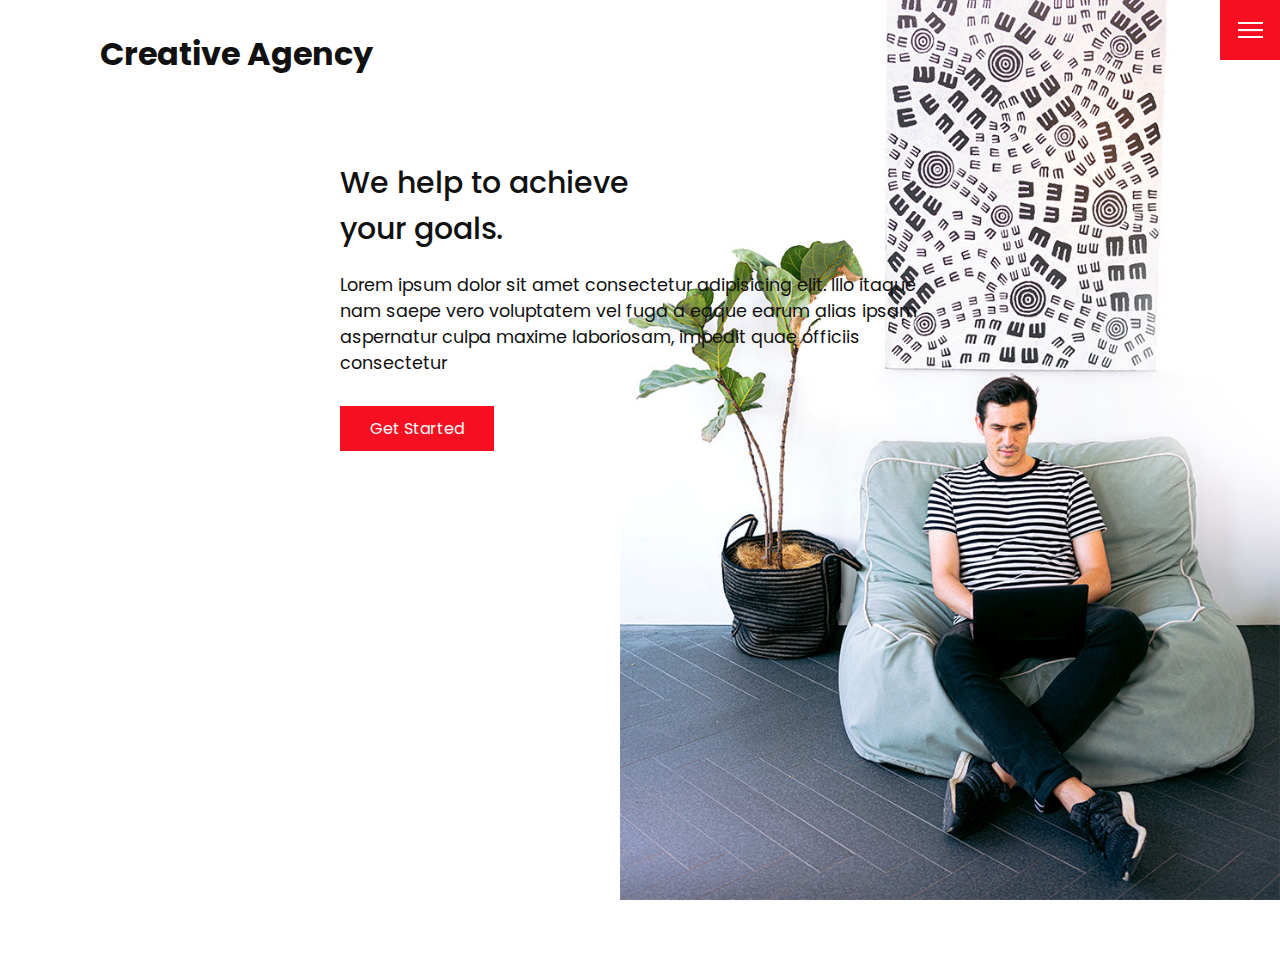
<file: index.html>
<!DOCTYPE html>
<html lang="en">
<head>
    <meta charset="UTF-8">
    <meta http-equiv="X-UA-Compatible" content="IE=edge">
    <meta name="viewport" content="width=device-width, initial-scale=1.0">
    <link rel="stylesheet" href="css/style.css" />
    <title>Creative Agency</title>
</head>
<body>
    <header>
        <div class="logo">Creative Agency</div>
        <div class="toggle"></div>
        <div class="navigation">
            <ul>
                <li><a href="index.html">Home</a></li>
                <li><a href="services.html">Services</a></li>
                <li><a href="work.html">Work</a></li>
                <li><a href="contact.html">Contact</a></li>
            </ul>
            <div class="social-bar">
                <ul>
                    <li>
                        <a href="https://facebook.com">
                            <img src="images/facebook.png" target="_blank" alt="" />
                          </a>
                    </li>
                    <li>
                        <a href="https://twitter.com">
                          <img src="images/twitter.png" target="_blank" alt="" />
                        </a>
                      </li>
                      <li>
                        <a href="https://instagram.com">
                          <img src="images/instagram.png" target="_blank" alt="" />
                        </a>
                      </li>
                </ul>
                <a href="mailto:you@email.com" class="email-icon">
                    <img src="images/email.png" alt="" />
                  </a>
            </div>
        </div>
    </header>
    <section class="home">
        <img src="images/home-img.jpg" class="home-img" alt="" />
        <div class="home-content">
            <h1>
                We help to achieve <br />
                your goals.
              </h1>
              <p>
                Lorem ipsum dolor sit amet consectetur adipisicing elit. Illo itaque
                nam saepe vero voluptatem vel fuga a eaque earum alias ipsam
                aspernatur culpa maxime laboriosam, impedit quae officiis consectetur
              </p>
              <a href="contact.html" class="btn">Get Started</a>
        </div>
    </section>
    <script src="js/script.js"></script>
</body>
</html>
</file>
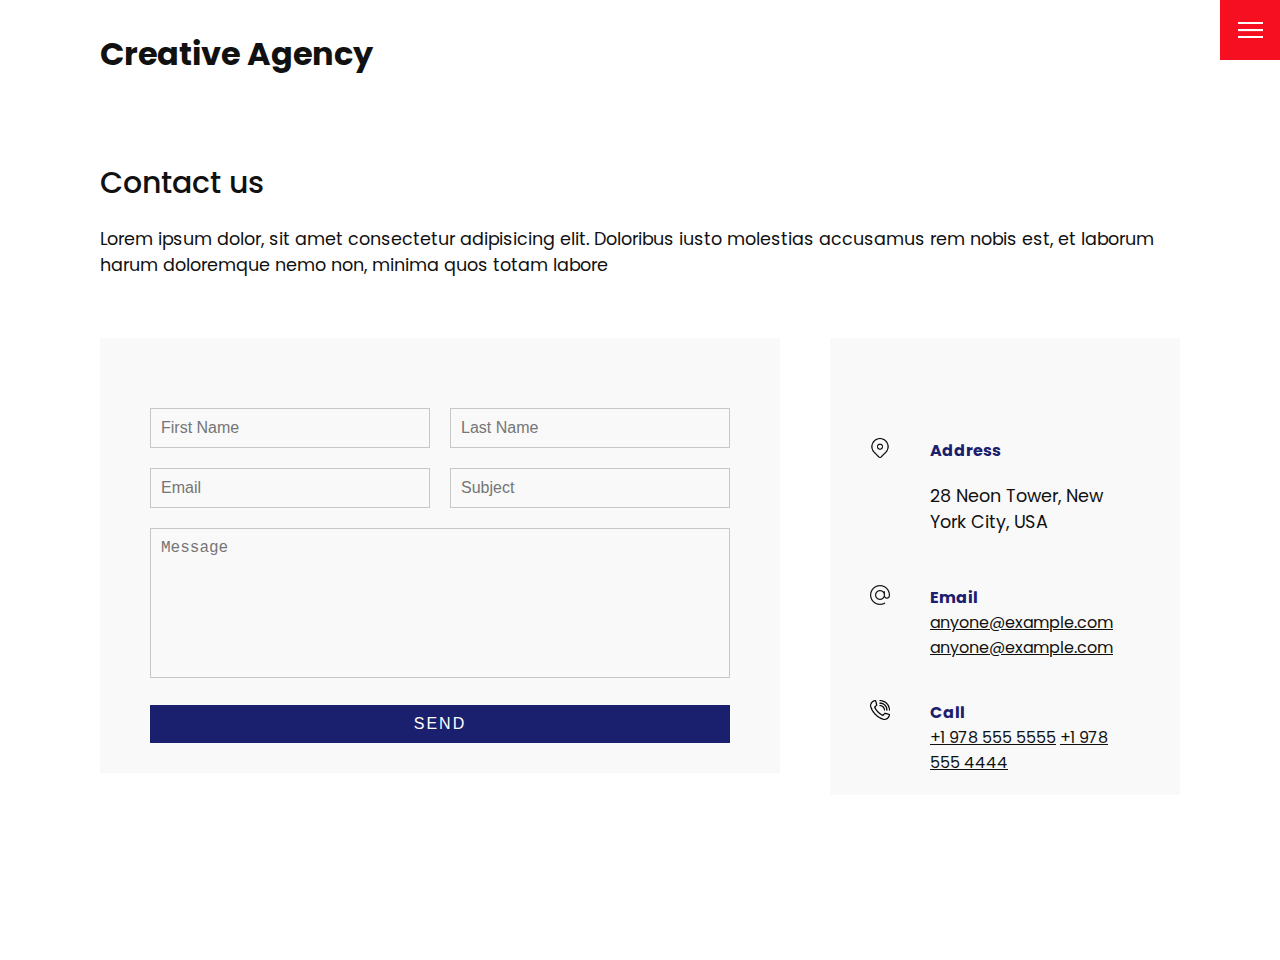
<file: contact.html>
<!DOCTYPE html>
<html lang="en">
<head>
    <meta charset="UTF-8">
    <meta http-equiv="X-UA-Compatible" content="IE=edge">
    <meta name="viewport" content="width=device-width, initial-scale=1.0">
    <link rel="stylesheet" href="css/style.css" />
    <title>Creative Agency</title>
</head>
<body>
    <header>
        <div class="logo">Creative Agency</div>
        <div class="toggle"></div>
        <div class="navigation">
            <ul>
                <li><a href="index.html">Home</a></li>
                <li><a href="index.html">Services</a></li>
                <li><a href="index.html">Work</a></li>
                <li><a href="index.html">Contact</a></li>
            </ul>
            <div class="social-bar">
                <ul>
                    <li>
                        <a href="https://facebook.com">
                            <img src="images/facebook.png" target="_blank" alt="" />
                          </a>
                    </li>
                    <li>
                        <a href="https://twitter.com">
                          <img src="images/twitter.png" target="_blank" alt="" />
                        </a>
                      </li>
                      <li>
                        <a href="https://instagram.com">
                          <img src="images/instagram.png" target="_blank" alt="" />
                        </a>
                      </li>
                </ul>
                <a href="mailto:you@email.com" class="email-icon">
                    <img src="images/email.png" alt="" />
                  </a>
            </div>
        </div>
    </header>
    <section >
        <div class="title">
            <h1>Contact us</h1>
            <p>
              Lorem ipsum dolor, sit amet consectetur adipisicing elit. Doloribus
              iusto molestias accusamus rem nobis est, et laborum harum doloremque
              nemo non, minima quos totam labore
            </p>
        </div>
      <div class="contact">
        <div class="contact-form" >
            <form>
                <div class="row">
                    <div class="input50">
                        <input type="text" placeholder="First Name" />
                    </div>
                    <div class="input50">
                        <input type="text" placeholder="Last Name" />
                    </div>
                </div>
                <div class="row">
                    <div class="input50">
                        <input type="text" placeholder="Email" />
                    </div>
                    <div class="input50">
                        <input type="text" placeholder="Subject" />
                    </div>
                </div>
                <div class="row">
                    <div class="input100">
                        <textarea placeholder="Message"></textarea>
                    </div>
                </div>
                <div class="row">
                    <div class="input100">
                        <input type="submit" value="send" />
                    </div>
                </div>
            </form>
        </div>

        <div class="contact-info">
            <div class="info-box">
              <img src="images/address.png" class="contact-icon" alt="" />
              <div class="details">
                <h4>Address</h4>
                <p>28 Neon Tower, New York City, USA</p>
              </div>
            </div>
            <div class="info-box">
              <img src="images/email.png" class="contact-icon" alt="" />
              <div class="details">
                <h4>Email</h4>
                <a href="mailto:anyone@example.com">anyone@example.com</a>
                <a href="mailto:anyone@example.com">anyone@example.com</a>
              </div>
            </div>
            <div class="info-box">
              <img src="images/call.png" class="contact-icon" alt="" />
              <div class="details">
                <h4>Call</h4>
                <a href="tel:+19785555555">+1 978 555 5555</a>
                <a href="tel:+19784444444">+1 978 555 4444</a>
              </div>
            </div>
          </div>
      </div>
    </section>
    <script src="js/script.js"></script>
</body>
</html>
</file>
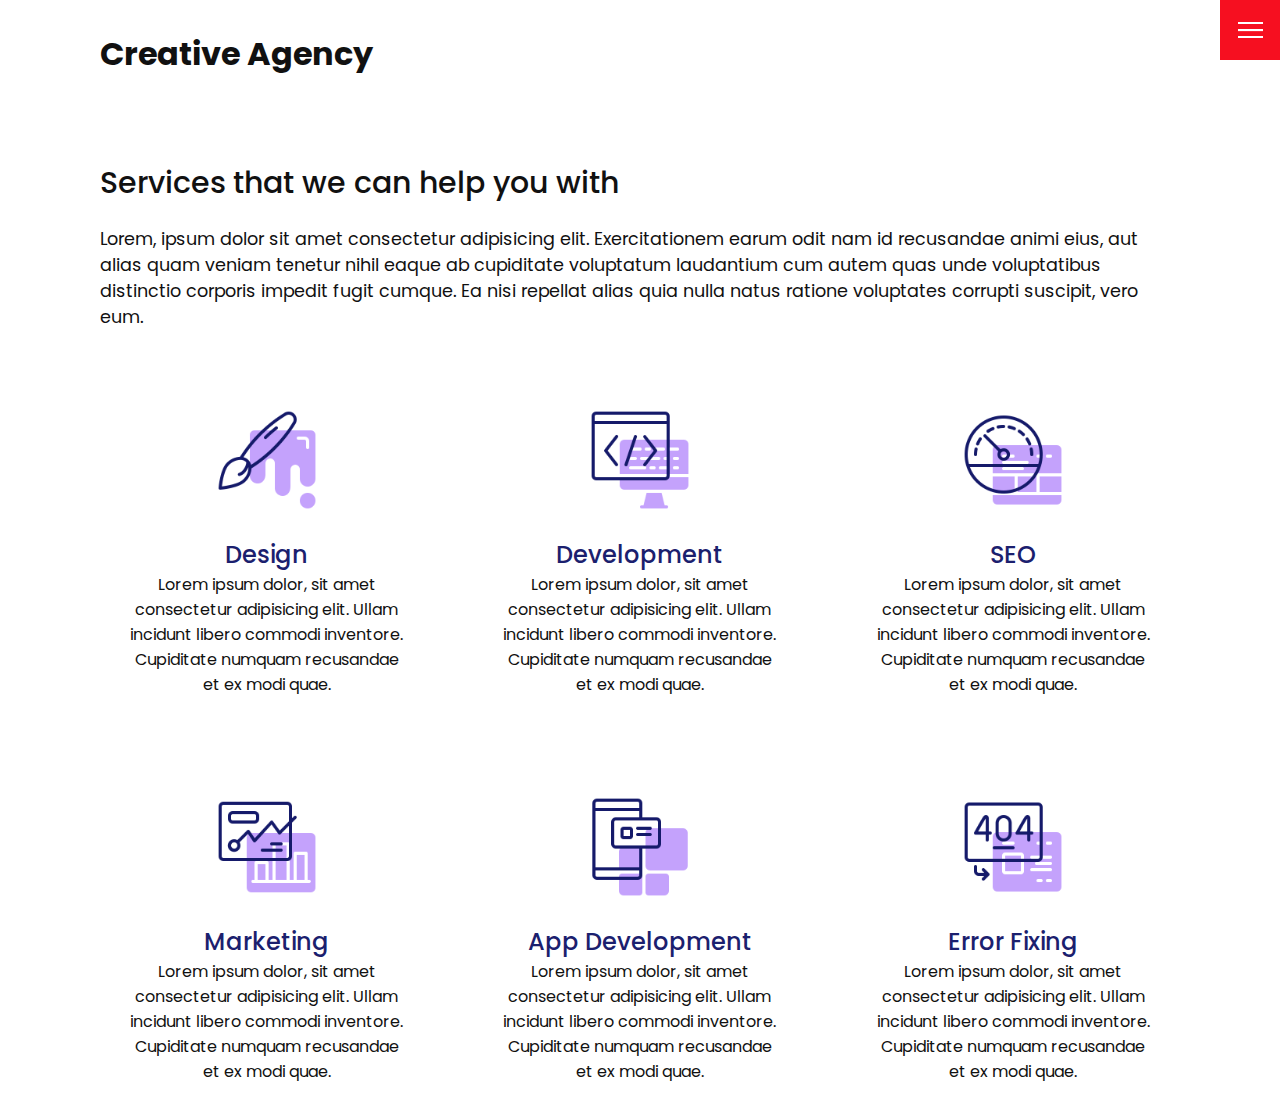
<file: services.html>
<!DOCTYPE html>
<html lang="en">
<head>
    <meta charset="UTF-8">
    <meta http-equiv="X-UA-Compatible" content="IE=edge">
    <meta name="viewport" content="width=device-width, initial-scale=1.0">
    <link rel="stylesheet" href="css/style.css" />
    <title>Creative Agency</title>
</head>
<body>
    <header>
        <div class="logo">Creative Agency</div>
        <div class="toggle"></div>
        <div class="navigation">
            <ul>
                <li><a href="index.html">Home</a></li>
                <li><a href="index.html">Services</a></li>
                <li><a href="index.html">Work</a></li>
                <li><a href="index.html">Contact</a></li>
            </ul>
            <div class="social-bar">
                <ul>
                    <li>
                        <a href="https://facebook.com">
                            <img src="images/facebook.png" target="_blank" alt="" />
                          </a>
                    </li>
                    <li>
                        <a href="https://twitter.com">
                          <img src="images/twitter.png" target="_blank" alt="" />
                        </a>
                      </li>
                      <li>
                        <a href="https://instagram.com">
                          <img src="images/instagram.png" target="_blank" alt="" />
                        </a>
                      </li>
                </ul>
                <a href="mailto:you@email.com" class="email-icon">
                    <img src="images/email.png" alt="" />
                  </a>
            </div>
        </div>
    </header>
    <section >
        <div class="title">
            <h1>Services that we can help you with</h1>
            <p>
                Lorem, ipsum dolor sit amet consectetur adipisicing elit. Exercitationem earum odit nam id recusandae animi eius, aut alias quam veniam tenetur nihil eaque ab cupiditate voluptatum laudantium cum autem quas unde voluptatibus distinctio corporis impedit fugit cumque. Ea nisi repellat alias quia nulla natus ratione voluptates corrupti suscipit, vero eum.
            </p>
        </div>
        <div class="services">
            <div class="service">
                <div class="icon">
                    <img src="images/001.png" alt="" />
                </div>
                <h2>Design</h2>
                Lorem ipsum dolor, sit amet consectetur adipisicing elit. Ullam incidunt libero commodi inventore. Cupiditate numquam recusandae et ex modi quae.
            </div>
            <div class="service">
                <div class="icon">
                    <img src="images/002.png" alt="" />
                </div>
                <h2>Development</h2>
                Lorem ipsum dolor, sit amet consectetur adipisicing elit. Ullam incidunt libero commodi inventore. Cupiditate numquam recusandae et ex modi quae.
            </div>
            <div class="service">
                <div class="icon">
                    <img src="images/003.png" alt="" />
                </div>
                <h2>SEO</h2>
                Lorem ipsum dolor, sit amet consectetur adipisicing elit. Ullam incidunt libero commodi inventore. Cupiditate numquam recusandae et ex modi quae.
            </div>
            <div class="service">
                <div class="icon">
                    <img src="images/004.png" alt="" />
                </div>
                <h2>Marketing</h2>
                Lorem ipsum dolor, sit amet consectetur adipisicing elit. Ullam incidunt libero commodi inventore. Cupiditate numquam recusandae et ex modi quae.
            </div>
            <div class="service">
                <div class="icon">
                    <img src="images/005.png" alt="" />
                </div>
                <h2>App Development</h2>
                Lorem ipsum dolor, sit amet consectetur adipisicing elit. Ullam incidunt libero commodi inventore. Cupiditate numquam recusandae et ex modi quae.
            </div>
            <div class="service">
                <div class="icon">
                    <img src="images/006.png" alt="" />
                </div>
                <h2>Error Fixing</h2>
                Lorem ipsum dolor, sit amet consectetur adipisicing elit. Ullam incidunt libero commodi inventore. Cupiditate numquam recusandae et ex modi quae.
            </div>
        </div>
       
    </section>
    <script src="js/script.js"></script>
</body>
</html>
</file>
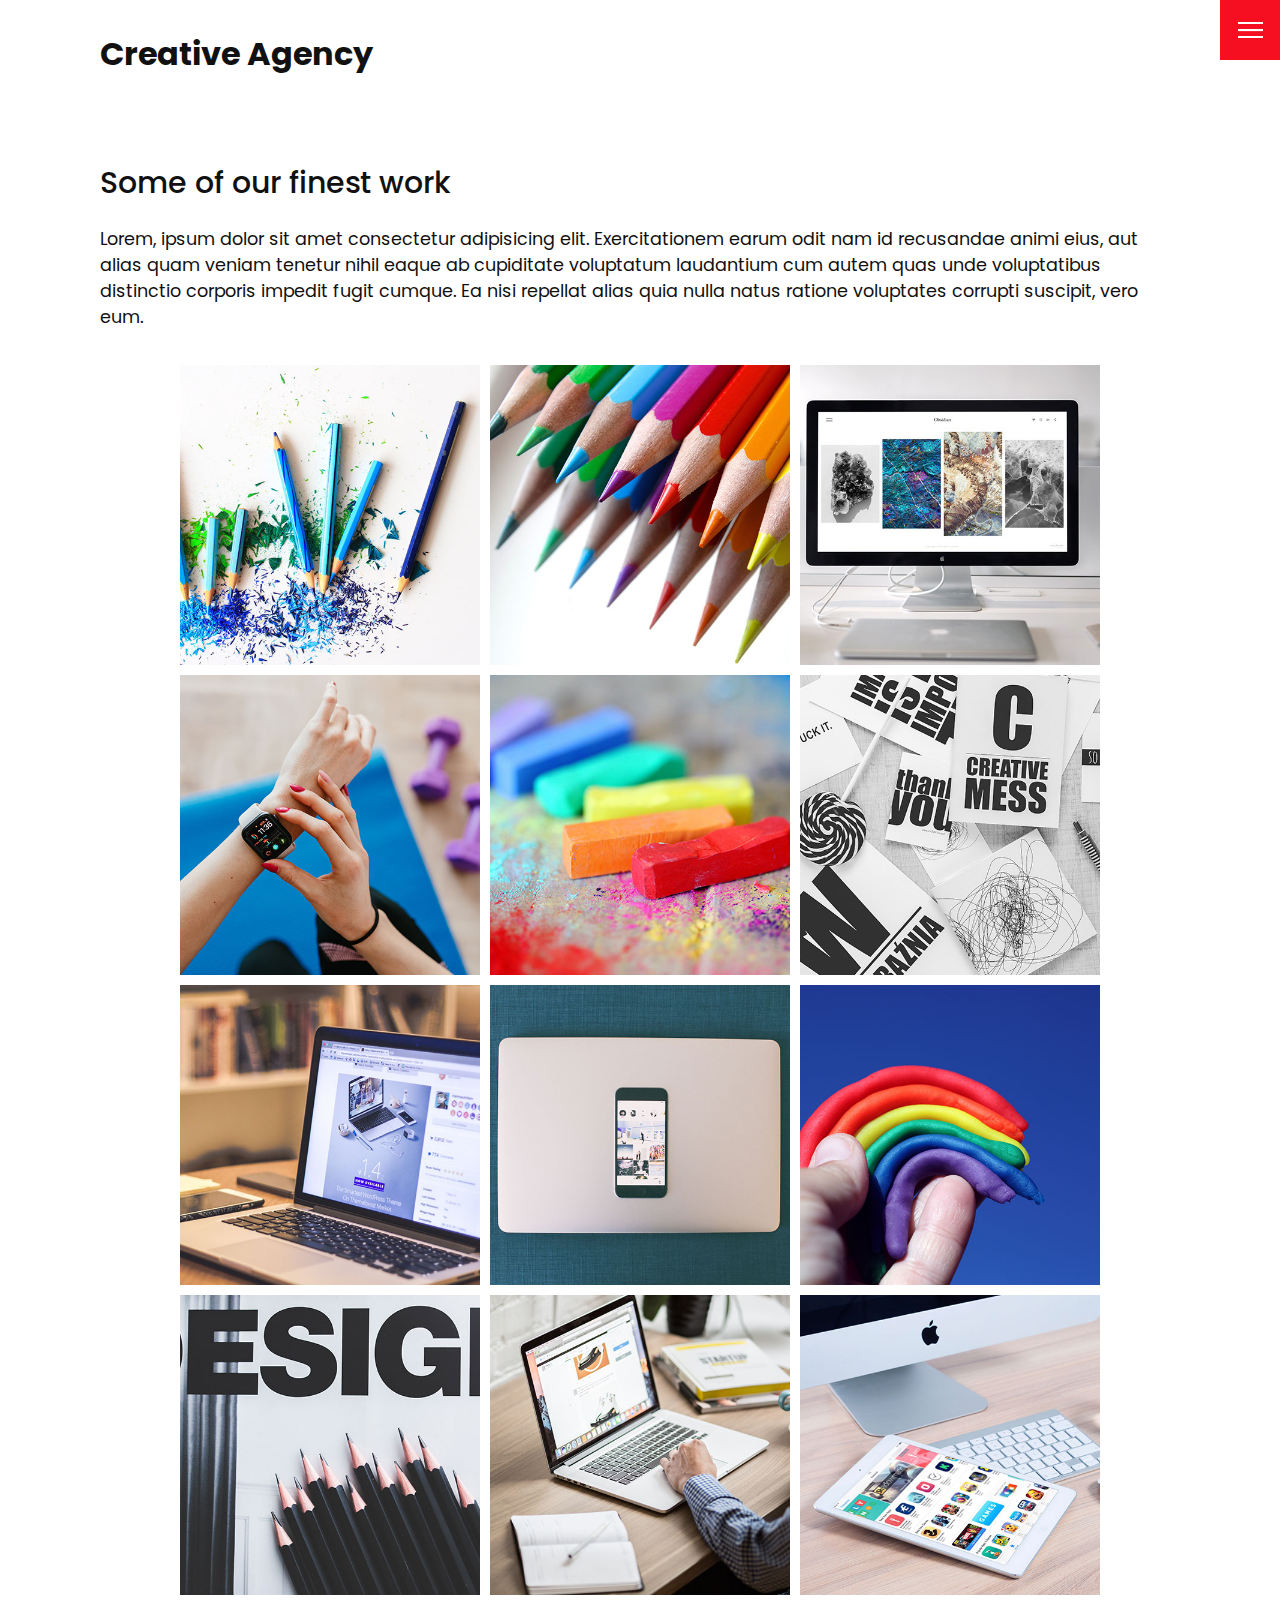
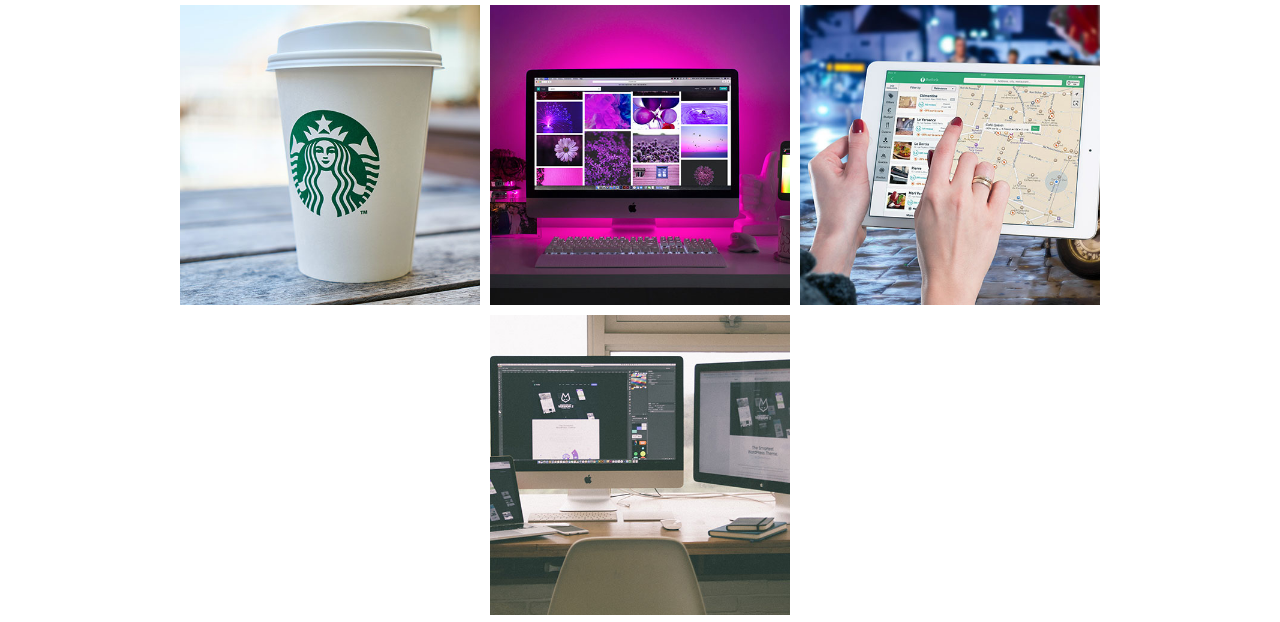
<file: work.html>
<!DOCTYPE html>
<html lang="en">
<head>
    <meta charset="UTF-8">
    <meta http-equiv="X-UA-Compatible" content="IE=edge">
    <meta name="viewport" content="width=device-width, initial-scale=1.0">
    <link rel="stylesheet" href="css/style.css" />
    <title>Creative Agency</title>
</head>
<body>
    <header>
        <div class="logo">Creative Agency</div>
        <div class="toggle"></div>
        <div class="navigation">
            <ul>
                <li><a href="index.html">Home</a></li>
                <li><a href="index.html">Services</a></li>
                <li><a href="index.html">Work</a></li>
                <li><a href="index.html">Contact</a></li>
            </ul>
            <div class="social-bar">
                <ul>
                    <li>
                        <a href="https://facebook.com">
                            <img src="images/facebook.png" target="_blank" alt="" />
                          </a>
                    </li>
                    <li>
                        <a href="https://twitter.com">
                          <img src="images/twitter.png" target="_blank" alt="" />
                        </a>
                      </li>
                      <li>
                        <a href="https://instagram.com">
                          <img src="images/instagram.png" target="_blank" alt="" />
                        </a>
                      </li>
                </ul>
                <a href="mailto:you@email.com" class="email-icon">
                    <img src="images/email.png" alt="" />
                  </a>
            </div>
        </div>
    </header>
    <section >
        <div class="title">
            <h1>Some of our finest work</h1>
            <p>
                Lorem, ipsum dolor sit amet consectetur adipisicing elit. Exercitationem earum odit nam id recusandae animi eius, aut alias quam veniam tenetur nihil eaque ab cupiditate voluptatum laudantium cum autem quas unde voluptatibus distinctio corporis impedit fugit cumque. Ea nisi repellat alias quia nulla natus ratione voluptates corrupti suscipit, vero eum.
            </p>
        </div>
       <div class="portfolio">
           <div class="item">
                <img src="images/portfolio-item1.jpg" alt="" />
                <div class="action">
                    <a href="#">Launch</a>
                </div>
           </div>
           <div class="item">
            <img src="images/portfolio-item2.jpg" alt="" />
            <div class="action">
                <a href="#">Launch</a>
            </div>
       </div>
       <div class="item">
        <img src="images/portfolio-item3.jpg" alt="" />
        <div class="action">
            <a href="#">Launch</a>
        </div>
   </div>
   <div class="item">
    <img src="images/portfolio-item4.jpg" alt="" />
    <div class="action">
        <a href="#">Launch</a>
    </div>
</div>
<div class="item">
    <img src="images/portfolio-item5.jpg" alt="" />
    <div class="action">
        <a href="#">Launch</a>
    </div>
</div>
<div class="item">
    <img src="images/portfolio-item6.jpg" alt="" />
    <div class="action">
        <a href="#">Launch</a>
    </div>
</div>
<div class="item">
    <img src="images/portfolio-item7.jpg" alt="" />
    <div class="action">
        <a href="#">Launch</a>
    </div>
</div>
<div class="item">
    <img src="images/portfolio-item8.jpg" alt="" />
    <div class="action">
        <a href="#">Launch</a>
    </div>
</div>
<div class="item">
    <img src="images/portfolio-item9.jpg" alt="" />
    <div class="action">
        <a href="#">Launch</a>
    </div>
</div>
<div class="item">
    <img src="images/portfolio-item10.jpg" alt="" />
    <div class="action">
        <a href="#">Launch</a>
    </div>
</div>
<div class="item">
    <img src="images/portfolio-item11.jpg" alt="" />
    <div class="action">
        <a href="#">Launch</a>
    </div>
</div>
<div class="item">
    <img src="images/portfolio-item12.jpg" alt="" />
    <div class="action">
        <a href="#">Launch</a>
    </div>
</div>
<div class="item">
    <img src="images/portfolio-item13.jpg" alt="" />
    <div class="action">
        <a href="#">Launch</a>
    </div>
</div>
<div class="item">
    <img src="images/portfolio-item14.jpg" alt="" />
    <div class="action">
        <a href="#">Launch</a>
    </div>
</div>
<div class="item">
    <img src="images/portfolio-item15.jpg" alt="" />
    <div class="action">
        <a href="#">Launch</a>
    </div>
</div>
<div class="item">
    <img src="images/portfolio-item16.jpg" alt="" />
    <div class="action">
        <a href="#">Launch</a>
    </div>
</div>
       </div>
       
    </section>
    <script src="js/script.js"></script>
</body>
</html>
</file>
<file: css/style.css>
@import url('https://fonts.googleapis.com/css?family=Poppins:200,300,400,500,600,700,800,900&display=swap');

:root{
    --primary-color:#f60f20;
    --secondary-color:#1b206e
}

*{
    box-sizing: border-box;
    margin: 0;
    padding: 0;
}

html,
body{
    font-family: 'Poppins',sans-serif;
    color: #111;
}

h1{
    font-size: 30px;
    font-weight: 500;
}

p{
    margin: 20px 0 10px;
    font-size: 1.1rem;
}

section{
    display: flex;
    flex-direction: column;
    height: 100vh;
    align-items: center;
    padding: 100px;
    margin-top: 60px;
}

section .home{
    flex-direction: row;
    margin-top: 0;
}

.btn{
    cursor: pointer;
    display: inline-block;
    background: var(--primary-color);
    color: #fff;
    text-decoration: none;
    padding: 10px 30px;
    margin: 20px 0;
    border: 0;
}

.btn:hover{
    transform: scale(0.98);
}

.logo{
    position: absolute;
    top: 30px;
    left: 100px;
    font-size: 2rem;
    font-weight: 700;
    z-index: 20;
}

.toggle{
    position: fixed;
    top: 0;
    right: 0;
    width: 60px;
    height: 60px;
    background: var(--primary-color) url(../images/menu.png);
    background-size: 25px;
    background-position: center;
    background-repeat: no-repeat;
    z-index: 20;
    cursor: pointer;
}

.toggle.active{
    background: var(--primary-color) url(../images/close.png);
    background-size: 25px;
    background-position: center;
    background-repeat: no-repeat;

}

.navigation{
    position: fixed;
    top: 0;
    left: 100%;
    width: 100%;
    height: 100%;
    background-color: #fff;
    z-index: 15;
    display: flex;
    justify-content: center;
    align-items: center;
}

.navigation.active{
    left:0;
}

.navigation ul {
    position: relative;
}

.navigation ul li{
    position: relative;
    list-style: none;
    text-align: center;
}

.navigation ul li a{
    font-size: 2.2rem;
    color: #111;
    text-decoration: none;
    font-weight: 300;
}

.navigation ul li a:hover{
    color:var(--primary-color);
}

.navigation .social-bar{
    position: absolute;
    top: 0;
    left: 0;
    width: 60px;
    height: 100%;
    display: flex;
    justify-content: center;
    align-items: center;
}

.navigation .social-bar a{
    display: inline-block;
    transform: scale(0.5);
}

.navigation .email-icon{
    position: absolute;
    bottom: 20px;
    transform: scale(0.5);
}

/* Home Page */

.home-content{
    position: absolute;
    z-index: 10;
    max-width: 600px;
}

.home-img{
    position: absolute;
    bottom: 0;
    right: 0;
    height: 110%;
}


/* Services Page */

.services{
    margin-top: 40px;
    display: grid;
    grid-template-columns: repeat(3,1fr);
    gap: 40px;
    text-align: center;
}

.services .service{
    padding: 30px;
}

.services .service:hover{
    box-shadow: 0 10px 30px rgba(0, 0, 0, 0.1);
}

.services .service h2{
    font-size: 24px;
    font-weight: 500;
    margin-top: 20px;
    color: var(--secondary-color);
}

.services .service .icon img{
    max-width: 100px;
}

/* Work Page */

.portfolio{
    display: flex;
    flex-wrap: wrap;
    justify-content: center;
    margin-top: 20px;
}

.portfolio .item{
    position: relative;
    width: 300px;
    height: 300px;
    margin: 5px;
}

.portfolio .item img{
    width: 100%;
    height: 100%;
}

.portfolio .item .action {
    position: absolute;
    top: 0;
    left: 0;
    width: 100%;
    height: 100%;
    background: rgba(0, 0, 0, 0.8);
    display: flex;
    justify-content: center;
    align-items: center;
    opacity: 0;
    transition: 0.5;
}

.portfolio .item .action:hover{
    opacity: 1;
}

.portfolio .item .action a{
    display: inline-block;
    color: #fff;
    text-decoration: none;
    border: 1px solid #fff;
    padding: 5px 15px;
}

/* Contact page */

.contact{
    position: relative;
    width: 100%;
    margin-top: 50px;
    display: flex;
    justify-content: space-between;
    align-items: flex-start;
}

.contact-form {
    position: relative;
    background: #f9f9f9;
    width: calc(100% - 400px);
    padding: 60px 40px 20px;
}

.contact-form form{
    width: 100%;
}

.contact-form .row{
    width: 100%;
    display: flex;
}

.contact-form .input50{
    width: 50%;
    margin: 0 10px;
}

.contact-form .input100{
    width: 100%;
    margin: 0 10px;
}

.contact-form .row input,
.contact-form .row textarea{
    position: relative;
    border: 1px solid rgba(0, 0, 0, 0.2);
    color: #111;
    background: transparent;
    width: 100%;
    padding: 10px;
    outline: none;
    font-size: 16px;
    margin: 10px 0;
    resize: none;
}

.contact-form .row textarea{
    height: 150px;
}

.contact-form .row input[type='submit']{
    background-color: var(--secondary-color);
    color: #fff;
    text-transform: uppercase;
    letter-spacing: 2px;
    font-weight: 300;
    border: 0;
    cursor: pointer;
}

.contact-info{
    width: 350px;
    background: #f9f9f9;
    padding: 60px 40px 20px;
}

.contact-info .info-box{
    display: flex;
    align-items: flex-start;
    margin-top: 40px;
}

.contact-info .info-box .contact-icon{
    width: 20px;
    margin-right: 40px;
}

.contact-info .info-box .details h4{
    color: var(--secondary-color);
}

.contact-info .info-box .details p,
.contact-info .info-box .details a{
    color: #111;
}

@media(max-width:1068px){
    .home-img{
        display: none;
    }

    .logo{
        top:10px;
        left: 40px;
        font-size: 1.5rem;
    }
    .home-content{
        padding: 100px 40px;
    }

    .section{
        padding: 100px 40px;
    }

    .navigation ul li a{
        font-size: 2rem;
    }

    .services{
        grid-template-columns: repeat(2,1fr);
    }

    .contact {
        flex-direction: column;
      }
    
      .contact-form {
        width: 100%;
        padding: 30px 30px 20px;
      }
    
      .contact-form .row {
        flex-direction: column;
      }
    
      .contact-form .input50,
      .contact-form .input100 {
        width: 100%;
        margin: 0;
      }
    
      .contact-info {
        width: 100%;
        margin-top: 20px;
        padding: 30px 30px 20px;
      }
}

@media (max-width:768px){
    .services{
        grid-template-columns: 1fr;
    }

    .services .service{
        box-shadow: 0 10px 30px rgba(0, 0, 0, 0.1);
    }
}
</file>
